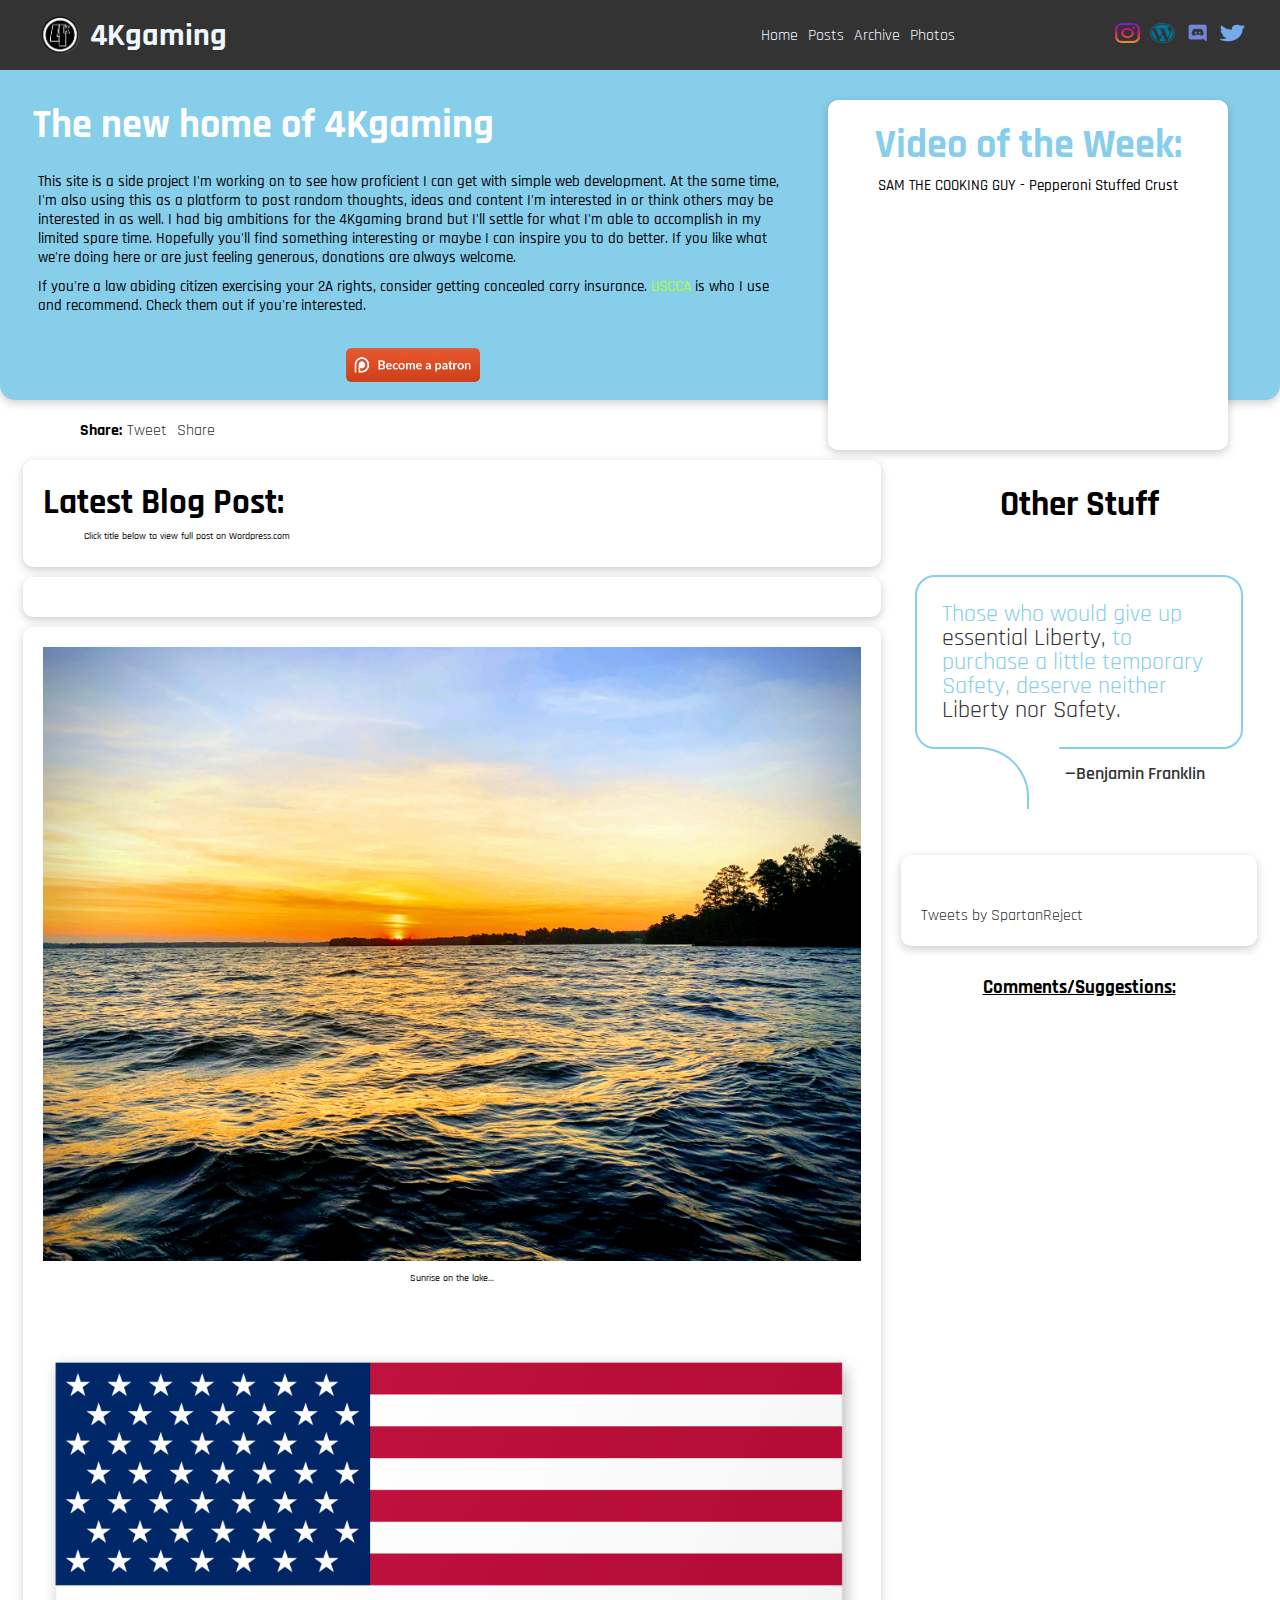
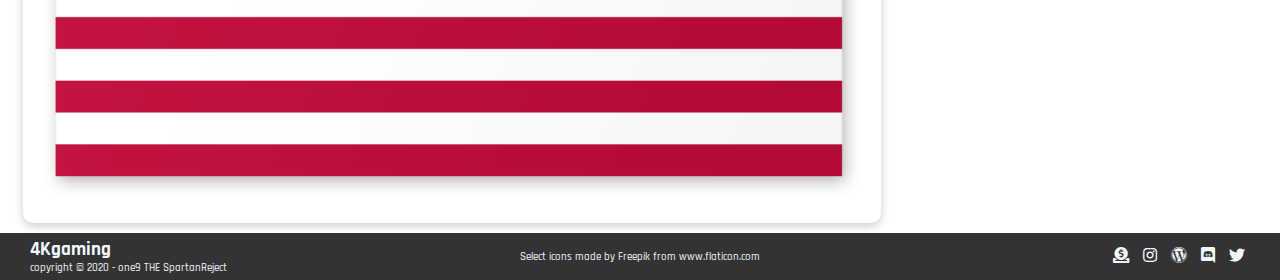
<file: index.html>
<!DOCTYPE html>
<html lang="en">
<head>
    <meta charset="UTF-8">
    <meta name="viewport" content="width=device-width, initial-scale=1.0">
    <link rel="stylesheet" href="css/stylesv2.css">
    <link rel="stylesheet" href="css/all.css">
    <title>4Kgaming</title>
</head>
<body>
    <!-- FB javascript bs-->
    <div id="fb-root"></div>
    <script async defer crossorigin="anonymous" src="https://connect.facebook.net/en_US/sdk.js#xfbml=1&version=v8.0" nonce="cTA5l0Bp"></script>

    <!-- Navbar -->
    <div class="header">
        <div class="container">
            <div class="logo">
                <img src="web_images/4kds-02.png" alt="" class="src">
                <h1>4Kgaming</h1>
            </div>
            <div></div>
            <div class="nav">
                <nav>
                    <ul>
                        <li><a href="index.html">Home</a></li>
                        <li><a href="https://4kgames.game.blog/blog-feed/">Posts</a></li>
                        <li><a href="archive.htm">Archive</a></li>
                        <li><a href="photos.htm">Photos</a></li>
                        <!-- <li></li> -->
                    </ul>
                </nav>
            </div>
            <div class="social">
                <div class="social_icon">
                    <a href="https://instagram.com/SpartanReject" class="href" target="_blank"><img src="web_images/social/png/029-instagram.png" alt="Follow SpartanReject on Instagram" class="src2"></a>
                </div>
                <div class="social_icon">
                    <a href="https://4kgames.game.blog" class="href" target="_blank"><img src="web_images/social/png/003-wordpress.png" alt="Check out the 4Kgaming blog" class="src2"></a>
                </div>
                <div class="social_icon">
                    <a href="https://discord.gg/ujWZprm4" class="href" target="_blank"><img src="web_images/social/png/Discord-Logo-Color.png" alt="" class="src2"></a>
                </div> 
                <div class="social_icon">
                    <a href="https://twitter.com/SpartanReject" class="href" target="_blank"><img src="web_images/social/png/008-twitter.png" alt="" class="src2"></a>
                </div> 
            </div>
        </div>
    </div>


    <!-- Showcase -->
    <section class="showcase">
        <div class="container">
            
            <div class="showcase-text">
                
                <h1>The new home of 4Kgaming</h1>
                <p>This site is a side project I'm working on to see how proficient I can get with simple web development. At the same time, I'm also using this as a platform to post random thoughts, ideas and content I'm interested in or think others may be interested in as well. I had big ambitions for the 4Kgaming brand but I'll settle for what I'm able to accomplish in my limited spare time. Hopefully you'll find something interesting or maybe I can inspire you to do better. If you like what we're doing here or are just feeling generous, donations are always welcome.</p> 
                <p>If you're a law abiding citizen exercising your 2A rights, consider getting concealed carry insurance.<a href="https://www.usconcealedcarry.com/referral?id=MDAxMGEwMDAwMWZZTmpiQUFH&tID=5bf43111b0cd6" target="_blank" style="color:greenyellow"> USCCA</a> is who I use and recommend. Check them out if you're interested.</p>
                    <div class="showcase-footer">
                    	
                    	<div class="social_icon_lg">
	                    	<a href="https://patreon.com/user?u=79173241&utm_medium=clipboard_copy&utm_source=copyLink&utm_campaign=creatorshare_creator" class="href" target="_blank"><img src="web_images/become-a-patron-button.png" alt="Become a Patron"></a>
                            <!-- <a href="https://patreon.com/user?u=79173241&utm_medium=clipboard_copy&utm_source=copyLink&utm_campaign=creatorshare_creator" title="Become a Patron" id="patreon" target="_blank">patreon</a> -->
                        </div>         	
                		
                    </div>
                    
            </div>

            <div class="VOTD card">
                <h1 class="card-text">Video of the Week:</h1>
                <p>SAM THE COOKING GUY - Pepperoni Stuffed Crust</p>
                <iframe src="https://youtube.com/embed/Zf09GBWqMkY" frameborder="0" allow="accelerometer; autoplay; clipboard-write; encrypted-media; gyroscope; picture-in-picture" allowfullscreen></iframe>
            </div>
        </div>
    </section>

    <!-- Social -->

    <section class="social">
        <div class="flex">
            <div>
                <h4 class="sp flex">
                    Share:
                </h4>
            </div>
           
            <div class="social_icon">
                <!-- <a href="https://twitter.com/share?ref_src=twsrc%5Etfw" class="twitter-share-button" data-show-count="false">Tweet</a><script async src="https://platform.twitter.com/widgets.js" charset="utf-8"></script> -->
                <a href="https://twitter.com/share?ref_src=twsrc%5Etfw" class="twitter-share-button" data-text="Support 4Kgaming!" data-url="https://4Kgaming.net" data-related="SpartanReject" data-dnt="true" data-show-count="false">Tweet</a><script async src="https://platform.twitter.com/widgets.js" charset="utf-8"></script>
            </div>
            <div class="social_icon"><h4 class="sp flex">  </h4></div>
            <div class="fb-share-button social_icon" data-href="https://4Kgaming.net" data-layout="button" data-size="small">
                <a target="_blank" href="https://www.facebook.com/sharer/sharer.php?u=https%3A%2F%2F4Kgaming.net%2F&amp;src=sdkpreparse" class="fb-xfbml-parse-ignore">Share</a>
            </div>
            <div class="social_icon"><h4 class="sp flex">  </h4></div>
            <div class="social_icon">
                <script async src="https://telegram.org/js/telegram-widget.js?12" data-telegram-share-url="https://4Kgaming.net" data-comment="Support 4Kgaming!"></script>
            </div>
             
        </div>
    </section>


    <!-- Content -->
    <section class="content">
        <div class="container">
            <div class="recents">
                <div class="card blog">
                    <h2>Latest Blog Post:</h2>
                    <p class="instructions">Click title below to view full post on Wordpress.com</p>
                    <script src="//rss.bloople.net/?url=https%3A%2F%2F4kgames.game.blog%2Ffeed%2F&limit=1&showtitle=false&type=js"></script>
                    <!-- <iframe src="//rss.bloople.net/?url=https%3A%2F%2F4kgames.game.blog%2Ffeed%2F&limit=1&showtitle=false&type=html"></iframe> -->
                </div>
                <div class="card">
                	<script async src="https://telegram.org/js/telegram-widget.js?14" data-telegram-post="gaming4k/7" data-width="100%"></script>
                </div>
                <div class="card">
                    <a href="web_images/sunrise.jpg" target="_blank"><img src="web_images/sunrise.jpg" width="275px" alt=""></a>
                    <p class="caption">Sunrise on the lake...</p>
                <br><br><br>
                    <a href="#"><img src="web_images/american-flag.png"></a>
                </div>
                <!-- <div class="card">
                    <div class="img">
                        <img src="web_images/social/png/notwit.png" alt="" class='src'>
                    </div>
                    <h2>Twitter sucks</h2>
                    <p>Twitter hates free speech and it hates you. Create alternative spaces and share freely.</p>
                </div> -->
            </div>
            <div class="sidebar">
                <h2>Other Stuff</h2>
                
                <div class="blockquote-wrapper">
                    <div class="blockquote">
                      <h1>
                        Those who would give up <span style="color:#333">essential Liberty,</span> to purchase a little temporary Safety, deserve neither <span style="color:#333">Liberty nor Safety.</span>
                       </h1>
                      <h4>&mdash;Benjamin Franklin</h4>
                    </div>
                </div>
                
                <div class="twitter card">
                    
                    <a class="twitter-timeline" data-height="1000" data-theme="dark" href="https://twitter.com/SpartanReject?ref_src=twsrc%5Etfw">Tweets by SpartanReject</a> <script async src="https://platform.twitter.com/widgets.js" charset="utf-8"></script>
                </div>
                <div class="chat">
                	<h3>Comments/Suggestions:</h3>
                	<script async src="https://comments.app/js/widget.js?3" data-comments-app-website="gL0o60BH" data-limit="5"></script>
                </div>
                
            </div>    
        </div>
    </section>



    <!-- Footer -->
    <footer class="footer">
        <div class="container grid-3">
            <div class="cp">
                <h3>
                    4Kgaming
                </h3>
                <p class="copyright">copyright &copy; 2020 - one9 THE SpartanReject</p>
            </div>
            <div>
                <p class="citation">Select icons made by <a href="https://www.flaticon.com/authors/freepik" title="Freepik">Freepik</a> from <a href="https://www.flaticon.com/" title="Flaticon">www.flaticon.com</a></p>
            </div>
            <div class="social flex">
                <a href="https://patreon.com/user?u=79173241&utm_medium=clipboard_copy&utm_source=copyLink&utm_campaign=creatorshare_creator"><i class="fas fa-donate"></i></a>
                <a href="https://instagram.com/SpartanReject"><i class="fab fa-instagram"></i></a>
                <a href="https://4Kgames.game.blog"><i class="fab fa-wordpress"></i></a>
                <a href="https://discord.gg/ujWZprm4"><i class="fab fa-discord"></i></a>
                <a href="https://twitter.com/SpartanReject"><i class="fab fa-twitter"></i></a>   
            </div>
        </div>
    </footer>



    <script async src="https://platform.twitter.com/widgets.js" charset="utf-8"></script>
</body>

</html>
</file>
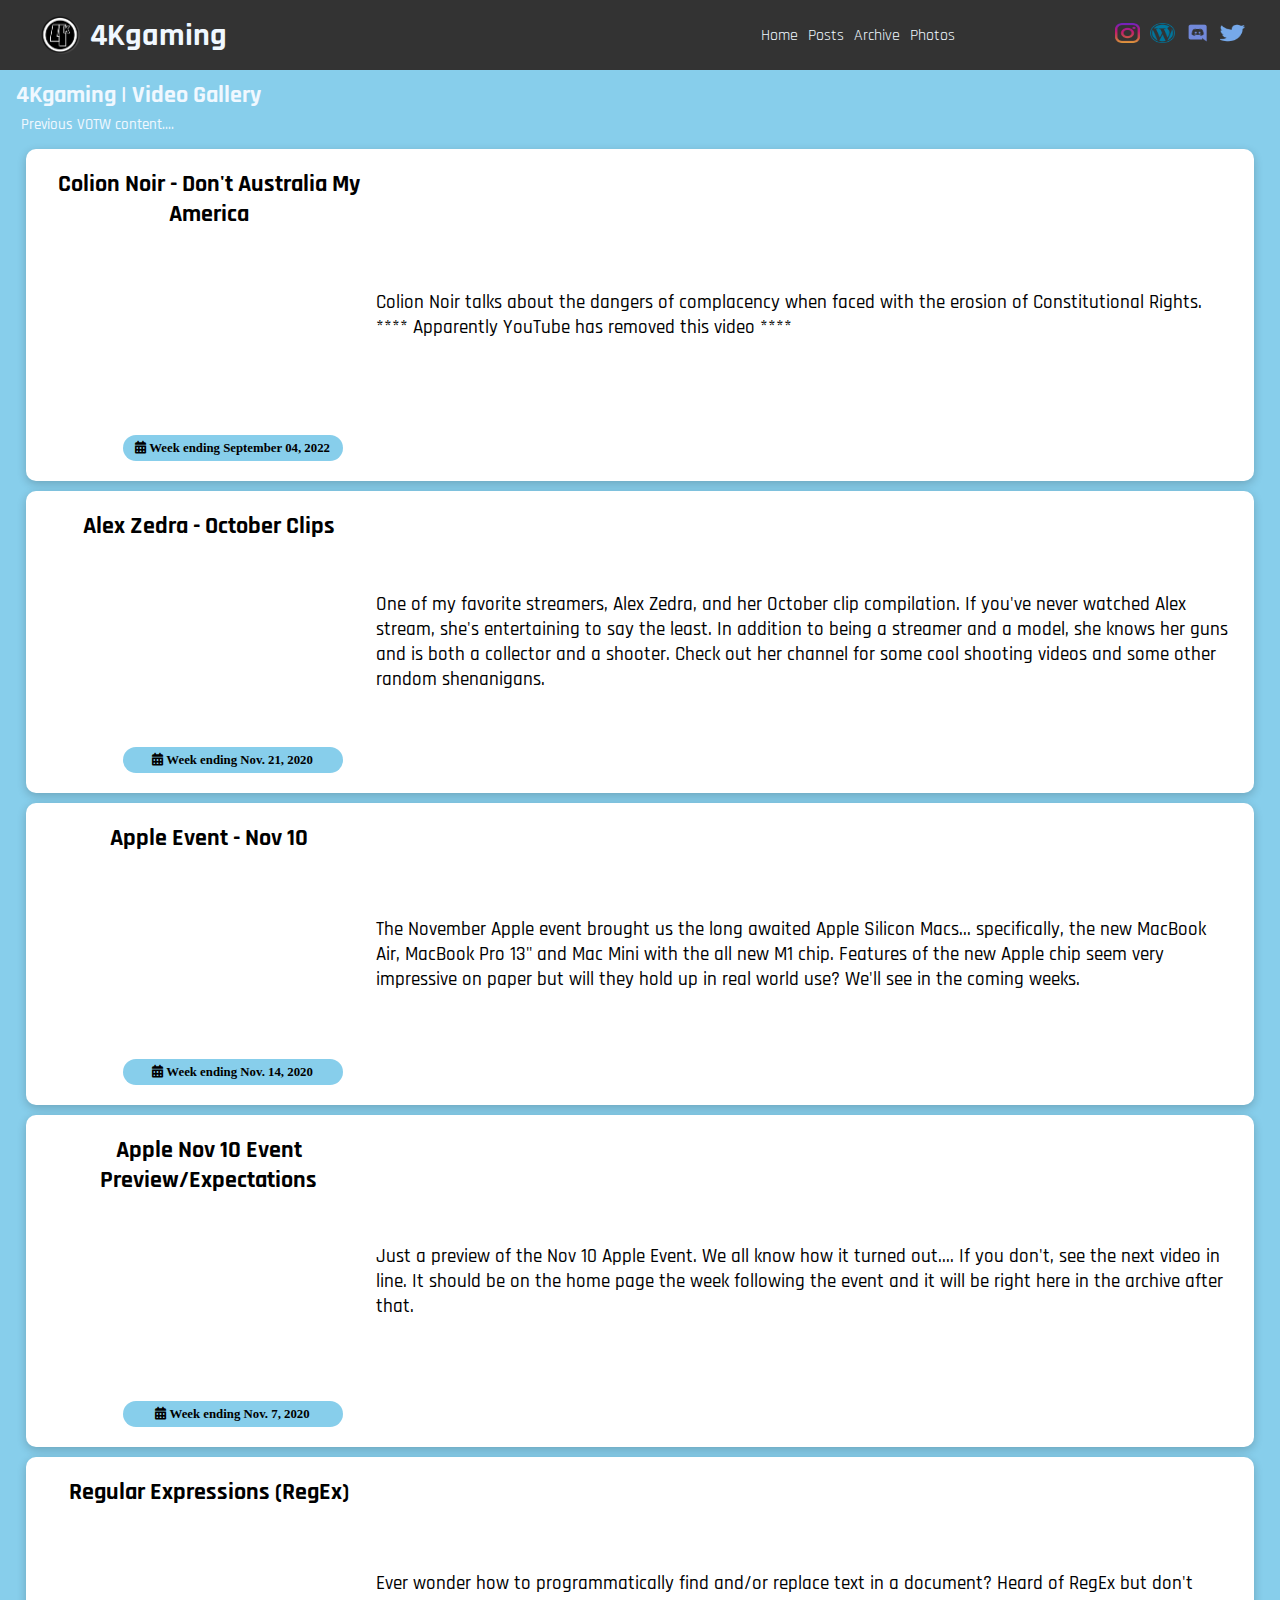
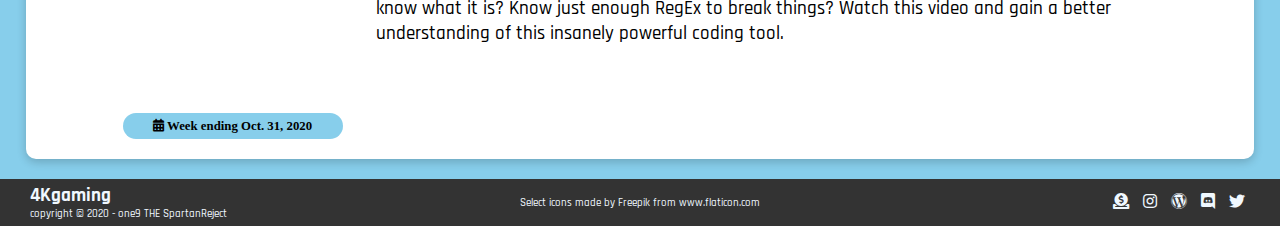
<file: archive.htm>
<!DOCTYPE html>
<html lang="en">
<head>
    <meta charset="UTF-8">
    <meta name="viewport" content="width=device-width, initial-scale=1.0">
    <!-- <link rel="stylesheet" href="css/styles.css"> -->
    <link rel="stylesheet" href="css/stylesv2.css">
    <link rel="stylesheet" href="css/all.css">
    <title>4Kgaming | Video Archive</title>
</head>
<body>
    <!-- FB javascript bs-->
    <div id="fb-root"></div>
    <script async defer crossorigin="anonymous" src="https://connect.facebook.net/en_US/sdk.js#xfbml=1&version=v8.0" nonce="cTA5l0Bp"></script>

    <div class="header">
        <div class="container">
            <div class="logo">
                <img src="web_images/4kds-02.png" alt="" class="src">
                <h1>4Kgaming</h1>
            </div>
            <div></div>
            <div class="nav">
                <nav>
                    <ul>
                        <li><a href="index.html">Home</a></li>
                        <li><a href="https://4kgames.game.blog/blog-feed/">Posts</a></li>
                        <li><a href="archive.htm">Archive</a></li>
                        <li><a href="photos.htm">Photos</a></li>
                        <!-- <li></li> -->
                    </ul>
                </nav>
            </div>
            <div class="social">
                <div class="social_icon">
                    <a href="https://instagram.com/SpartanReject" class="href" target="_blank"><img src="web_images/social/png/029-instagram.png" alt="Follow SpartanReject on Instagram" class="src2"></a>
                </div>
                <div class="social_icon">
                    <a href="https://4kgames.game.blog" class="href" target="_blank"><img src="web_images/social/png/003-wordpress.png" alt="" class="src2"></a>
                </div>
                <div class="social_icon">
                    <a href="https://discord.gg/ujWZprm4" class="href" target="_blank"><img src="web_images/social/png/Discord-Logo-Color.png" alt="" class="src2"></a>
                </div> 
                <div class="social_icon">
                    <a href="https://twitter.com/SpartanReject" class="href" target="_blank"><img src="web_images/social/png/008-twitter.png" alt="" class="src2"></a>
                </div> 
            </div>
        </div>
    </div>




    <!-- VOTD archive -->
    <div class="container archive">
        <div class="heading">
            <h2 class="pagehead">4Kgaming | Video Gallery</h2>
            <p class="pagehead">Previous VOTW content....</p>
        </div>
        <div class="VOTD card">
            <div class="video">
                <h2>Colion Noir - Don't Australia My America</h2>
                <iframe src="https://www.youtube.com/embed/https://www.youtube.com/embed/tdKsgSMT6Rc" frameborder="0" allow="accelerometer; autoplay; clipboard-write; encrypted-media; gyroscope; picture-in-picture"   allowfullscreen></iframe>
                <div class="post_date">
                    <span><i class="fas fa-calendar-alt"> Week ending September 04, 2022</i></span>
                </div>
            </div>
            <div class="description">
                <p class="VOTDinfo">Colion Noir talks about the dangers of complacency when faced with the erosion of Constitutional Rights. **** Apparently YouTube has removed this video ****</p>
            </div>
        </div>
            
        <div class="VOTD card">
            <div class="video">
                <h2>Alex Zedra - October Clips</h2>
                <iframe src="https://www.youtube.com/embed/O5ZQo2AUW7Q" frameborder="0" allow="accelerometer; autoplay; clipboard-write; encrypted-media; gyroscope; picture-in-picture"   allowfullscreen></iframe>
                <div class="post_date">
                    <span><i class="fas fa-calendar-alt"> Week ending Nov. 21, 2020</i></span>
                </div>
            </div>
            <div class="description">
                <p class="VOTDinfo">One of my favorite streamers, Alex Zedra, and her October clip compilation. If you've never watched Alex stream, she's entertaining to say the least. In addition to being a streamer and a model, she knows her guns and is both a collector and a shooter. Check out her channel for some cool shooting videos and some other random shenanigans.</p>
            </div>
        </div>
            
        <div class="VOTD card">
            <div class="video">
                <h2>Apple Event - Nov 10</h2>
                <iframe src="https://www.youtube.com/embed/5AwdkGKmZ0I" frameborder="0" allow="accelerometer; autoplay; clipboard-write; encrypted-media; gyroscope; picture-in-picture"   allowfullscreen></iframe>
                <div class="post_date">
                    <span><i class="fas fa-calendar-alt"> Week ending Nov. 14, 2020</i></span>
                </div>
            </div>
            <div class="description">
                <p class="VOTDinfo">The November Apple event brought us the long awaited Apple Silicon Macs... specifically, the new MacBook Air, MacBook Pro 13" and Mac Mini with the all new M1 chip. Features of the new Apple chip seem very impressive on paper but will they hold up in real world use? We'll see in the coming weeks. </p>
            </div>
        </div>
            
        <div class="VOTD card">
            <div class="video">
                <h2>Apple Nov 10 Event Preview/Expectations</h2>
                <iframe src="https://www.youtube.com/embed/ioIYsQChWO0" frameborder="0" allow="accelerometer; autoplay; clipboard-write; encrypted-media; gyroscope; picture-in-picture"   allowfullscreen></iframe>
                <div class="post_date">
                    <span><i class="fas fa-calendar-alt"> Week ending Nov. 7, 2020</i></span>
                </div>
            </div>

            <div class="description">
                <p class="VOTDinfo">Just a preview of the Nov 10 Apple Event. We all know how it turned out.... If you don't, see the next video in line. It should be on the home page the week following the event and it will be right here in the archive after that. </p>
            </div>    
        </div>
            
        <div class="VOTD card">
            <div class="video">
                <h2>Regular Expressions (RegEx)</h2>
                
                <iframe src="https://www.youtube.com/embed/sa-TUpSx1JA" frameborder="0" allow="accelerometer; autoplay; clipboard-write; encrypted-media; gyroscope; picture-in-picture"   allowfullscreen></iframe>
                <div class="post_date">
                    <span><i class="fas fa-calendar-alt"> Week ending Oct. 31, 2020</i></span> 
                </div>
            </div>
            
            <div class="description">
                <p class="VOTDinfo">Ever wonder how to programmatically find and/or replace text in a document? Heard of RegEx but don't know what it is? Know just enough RegEx to break things? Watch this video and gain a better understanding of this insanely powerful coding tool.</p>
            </div>
            <!-- <div class="post_date">
                <span><i class="fas fa-calendar-alt"> Week ending Oct. 31, 2020</i></span> 
            </div> -->
        </div>
        
    </div>


    <!-- Footer -->
    <footer class="footer">
        <div class="container grid-3">
            <div class="cp">
                <h3>
                    4Kgaming
                </h3>
                <p class="copyright">copyright &copy; 2020 - one9 THE SpartanReject</p>
            </div>
            <div>
                <p class="citation">Select icons made by <a href="https://www.flaticon.com/authors/freepik" title="Freepik">Freepik</a> from <a href="https://www.flaticon.com/" title="Flaticon">www.flaticon.com</a></p>
            </div>
            <div class="social flex">
                <a href="https://patreon.com/user?u=79173241&utm_medium=clipboard_copy&utm_source=copyLink&utm_campaign=creatorshare_creator"><i class="fas fa-donate"></i></a>
                <a href="https://instagram.com/SpartanReject"><i class="fab fa-instagram"></i></a>
                <a href="https://4Kgames.game.blog"><i class="fab fa-wordpress"></i></a>
                <a href="https://discord.gg/ujWZprm4"><i class="fab fa-discord"></i></a>
                <a href="https://twitter.com/SpartanReject"><i class="fab fa-twitter"></i></a>   
            </div>
        </div>
    </footer>

</body>
</html>
</file>
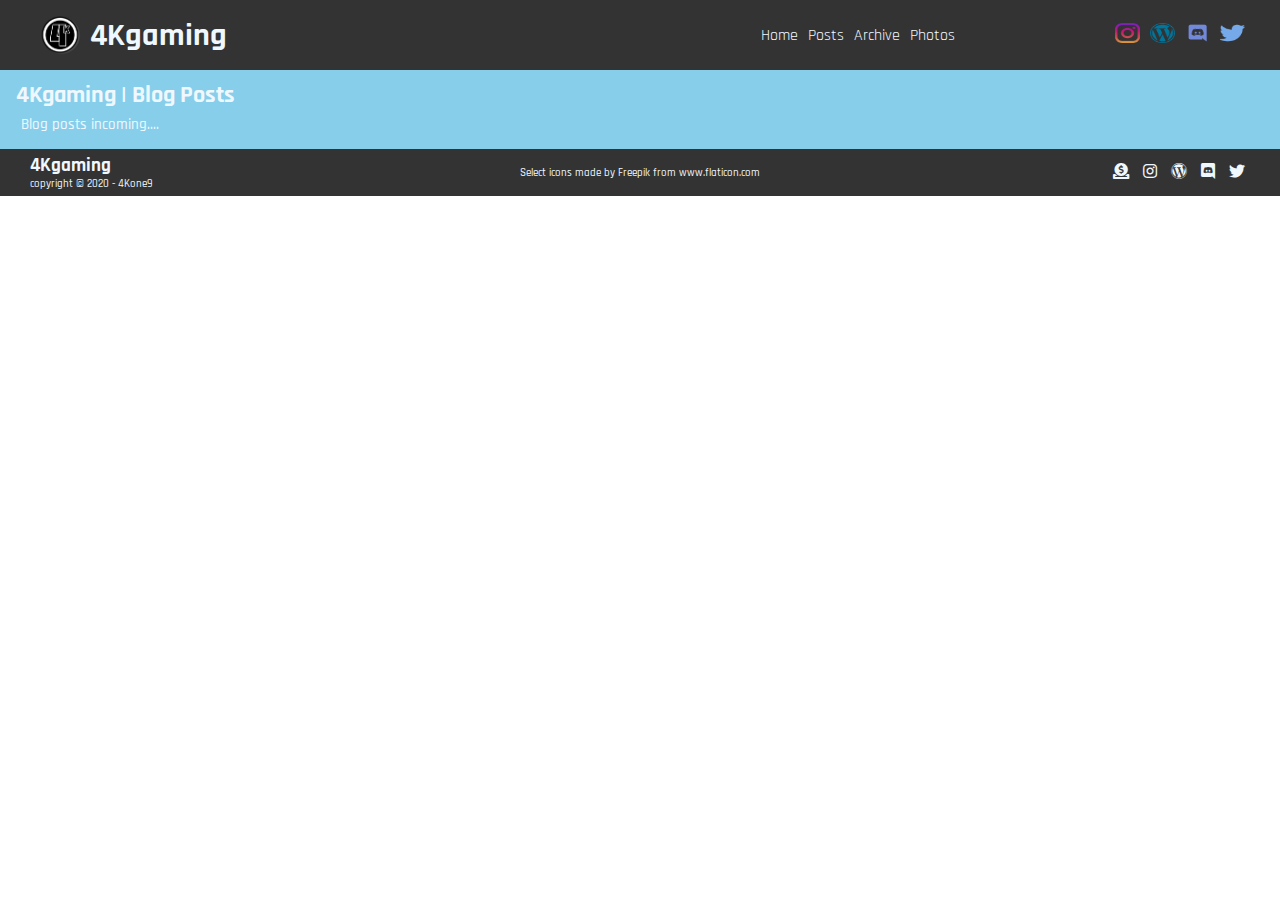
<file: blog.htm>
<!DOCTYPE html>
<html lang="en">
<head>
    <meta charset="UTF-8">
    <meta name="viewport" content="width=device-width, initial-scale=1.0">
    <link rel="stylesheet" href="css/stylesv2.css">
    <link rel="stylesheet" href="css/all.css">
    <title>4Kgaming | Blog Posts</title>
</head>
<body>
    <!-- FB javascript bs-->
    <div id="fb-root"></div>
    <script async defer crossorigin="anonymous" src="https://connect.facebook.net/en_US/sdk.js#xfbml=1&version=v8.0" nonce="cTA5l0Bp"></script>

    <!-- Navbar -->
    <!-- <div class="navbar">
        <div class="container flex">
            
            <h1 class="logo">4Kgaming</h1>
            <img src="web_images/4kds-02.png" alt="" class="src">
            
        
            <nav>
                <ul>
                    <li><a href="index.html">Home</a></li>
                    <li><a href="https://4kgames.game.blog/blog-feed/">Blog Posts</a></li>
                    <li><a href="photos.htm">Photos</a></li>
                    <li></li>
                </ul>
            </nav>
        </div>

    </div> -->
     <!-- Navbar -->
     <div class="header">
        <div class="container">
            <div class="logo">
                <img src="web_images/4kds-02.png" alt="" class="src">
                <h1>4Kgaming</h1>
            </div>
            <div></div>
            <div class="nav">
                <nav>
                    <ul>
                        <li><a href="index.html">Home</a></li>
                        <li><a href="https://4kgames.game.blog/blog-feed/">Posts</a></li>
                        <li><a href="archive.htm">Archive</a></li>
                        <li><a href="photos.htm">Photos</a></li>
                        <!-- <li></li> -->
                    </ul>
                </nav>
            </div>
            <div class="social">
                <div class="social_icon">
                    <a href="https://instagram.com/SpartanReject" class="href" target="_blank"><img src="web_images/social/png/029-instagram.png" alt="Follow SpartanReject on Instagram" class="src2"></a>
                </div>
                <div class="social_icon">
                    <a href="https://4kgames.game.blog" class="href" target="_blank"><img src="web_images/social/png/003-wordpress.png" alt="" class="src2"></a>
                </div>
                <div class="social_icon">
                    <a href="https://discord.gg/ujWZprm4" class="href" target="_blank"><img src="web_images/social/png/Discord-Logo-Color.png" alt="" class="src2"></a>
                </div> 
                <div class="social_icon">
                    <a href="https://twitter.com/SpartanReject" class="href" target="_blank"><img src="web_images/social/png/008-twitter.png" alt="" class="src2"></a>
                </div> 
            </div>
        </div>
    </div>

    <div class="container blog_page">
        <div class="heading">
            <h2 class="pagehead">4Kgaming | Blog Posts</h1>
            <p class="pagehead">Blog posts incoming....</p>
        </div>
    </div>


    <!-- Footer -->
    <footer class="footer">
        <div class="container grid-3">
            <div class="cp">
                <h3>
                    4Kgaming
                </h3>
                <p class="copyright">copyright &copy; 2020 - 4Kone9</p>
            </div>
            <div>
                <p class="citation">Select icons made by <a href="https://www.flaticon.com/authors/freepik" title="Freepik">Freepik</a> from <a href="https://www.flaticon.com/" title="Flaticon">www.flaticon.com</a></p>
            </div>
            <div class="social flex">
                <a href="https://patreon.com/user?u=79173241&utm_medium=clipboard_copy&utm_source=copyLink&utm_campaign=creatorshare_creator"><i class="fas fa-donate"></i></a>
                <a href="https://instagram.com/SpartanReject"><i class="fab fa-instagram"></i></a>
                <a href="https://4Kgames.game.blog"><i class="fab fa-wordpress"></i></a>
                <a href="https://discord.gg/ujWZprm4"><i class="fab fa-discord"></i></a>
                <a href="https://twitter.com/SpartanReject"><i class="fab fa-twitter"></i></a>   
            </div>
        </div>
    </footer>



</body>
</html>
</file>
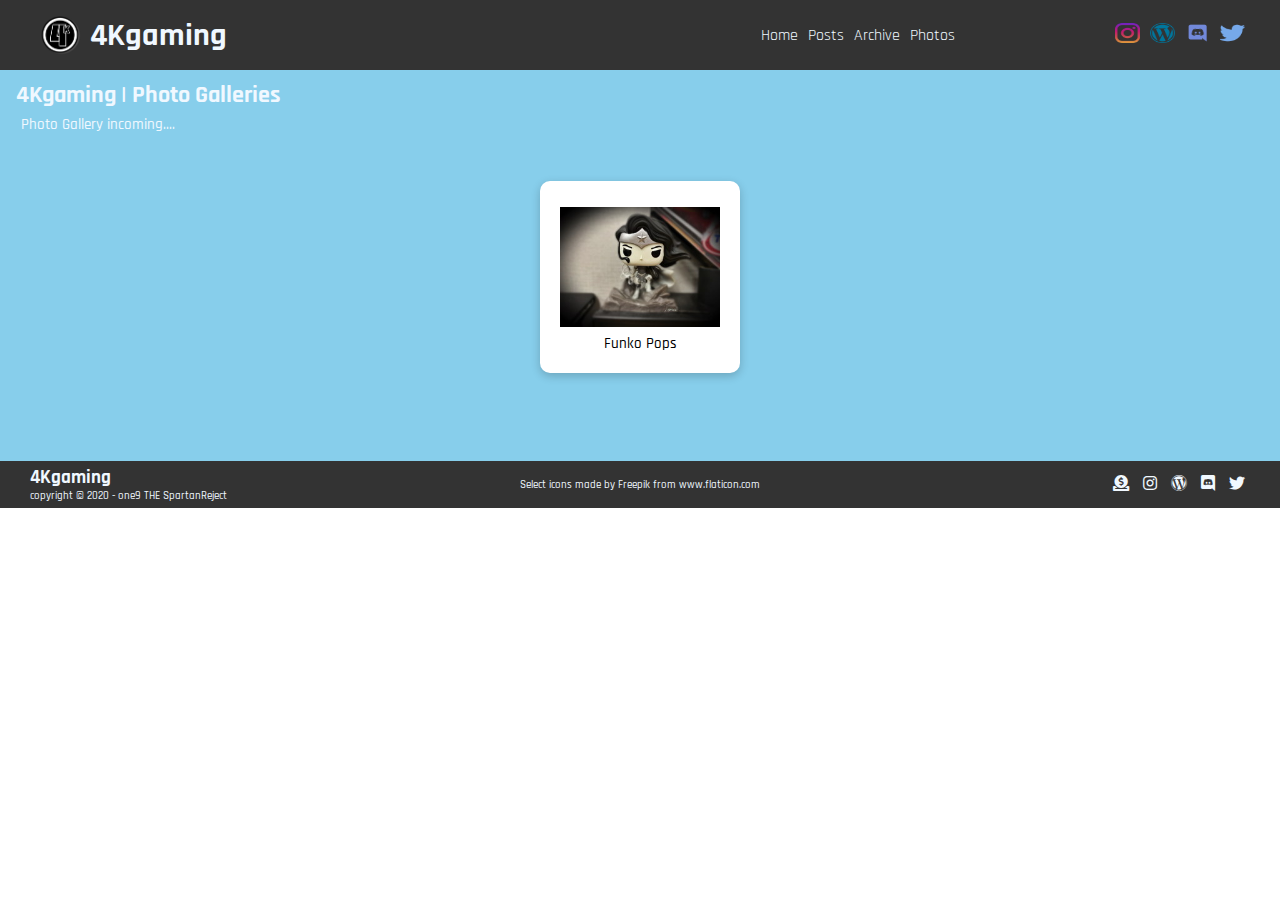
<file: photos.htm>
<!DOCTYPE html>
<html lang="en">
<head>
    <meta charset="UTF-8">
    <meta name="viewport" content="width=device-width, initial-scale=1.0">
    <!-- <link rel="stylesheet" href="css/styles.css"> -->
    <link rel="stylesheet" href="css/stylesv2.css">
    <link rel="stylesheet" href="css/all.css">
    <title>4Kgaming | Photo Gallery</title>
</head>
<body>
    <!-- FB javascript bs-->
    <div id="fb-root"></div>
    <script async defer crossorigin="anonymous" src="https://connect.facebook.net/en_US/sdk.js#xfbml=1&version=v8.0" nonce="cTA5l0Bp"></script>

    <!-- Navbar
    <div class="navbar">
        <div class="container flex">
            
            <h1 class="logo">4Kgaming</h1>
            <img src="web_images/4kds-02.png" alt="" class="src">
            
        
            <nav>
                <ul>
                    <li><a href="index.html">Home</a></li>
                    <li><a href="https://4kgames.game.blog/blog-feed/">Blog Posts</a></li>
                    <li><a href="#">Photos</a></li>
                    <li></li>
                </ul>
            </nav>
        </div>

    </div> -->

    <div class="header">
        <div class="container">
            <div class="logo">
                <img src="web_images/4kds-02.png" alt="" class="src">
                <h1>4Kgaming</h1>
            </div>
            <div></div>
            <div class="nav">
                <nav>
                    <ul>
                        <li><a href="index.html">Home</a></li>
                        <li><a href="https://4kgames.game.blog/blog-feed/">Posts</a></li>
                        <li><a href="archive.htm">Archive</a></li>
                        <li><a href="photos.htm">Photos</a></li>
                        <!-- <li></li> -->
                    </ul>
                </nav>
            </div>
            <div class="social">
                <div class="social_icon">
                    <a href="https://instagram.com/SpartanReject" class="href" target="_blank"><img src="web_images/social/png/029-instagram.png" alt="Follow SpartanReject on Instagram" class="src2"></a>
                </div>
                <div class="social_icon">
                    <a href="https://4kgames.game.blog" class="href" target="_blank"><img src="web_images/social/png/003-wordpress.png" alt="" class="src2"></a>
                </div>
                <div class="social_icon">
                    <a href="https://discord.gg/Akj6Bqy26K" class="href" target="_blank"><img src="web_images/social/png/Discord-Logo-Color.png" alt="" class="src2"></a>
                </div> 
                <div class="social_icon">
                    <a href="https://twitter.com/SpartanReject" class="href" target="_blank"><img src="web_images/social/png/008-twitter.png" alt="" class="src2"></a>
                </div> 
            </div>
        </div>
    </div>




    <!-- Galleries -->
    <!-- <div class="container photos">
        <div class="heading">
            <h2 class="pagehead">4Kgaming | Photo Gallery</h2>
            <p class="pagehead">Photo Gallery incoming....</p>
        </div>
        <div class="gallery placeholder flex">
            <i class="fab fa-snapchat-ghost fa-7x"></i>
        </div>
        
    </div> -->

    <!-- Galleries -->
    <section class="gallery">
        <div class="heading">
            <h2 class="pagehead">4Kgaming | Photo Galleries</h2>
            <p class="pagehead">Photo Gallery incoming....</p>
        </div>
        <div class="container flex">
            <div class="photos card">
                <a href="galleries/funko_pop_gallery.htm" target="_blank"><img src="web_images/thumbnails/Funko_POP/img_20200131_153016_1.jpg" title="View the Funko POP gallery" /></a>
                <p class="caption">Funko Pops</p>
            </div>
        </div>
    </section>


    <!-- Footer -->
    <footer class="footer">
        <div class="container grid-3">
            <div class="cp">
                <h3>
                    4Kgaming
                </h3>
                <p class="copyright">copyright &copy; 2020 - one9 THE SpartanReject</p>
            </div>
            <div>
                <p class="citation">Select icons made by <a href="https://www.flaticon.com/authors/freepik" title="Freepik">Freepik</a> from <a href="https://www.flaticon.com/" title="Flaticon">www.flaticon.com</a></p>
            </div>
            <div class="social flex">
                <a href="https://patreon.com/user?u=79173241&utm_medium=clipboard_copy&utm_source=copyLink&utm_campaign=creatorshare_creator"><i class="fas fa-donate"></i></a>
                <a href="https://instagram.com/SpartanReject"><i class="fab fa-instagram"></i></a>
                <a href="https://4Kgames.game.blog"><i class="fab fa-wordpress"></i></a>
                <a href="https://discord.gg/ujWZprm4"><i class="fab fa-discord"></i></a>
                <a href="https://twitter.com/SpartanReject"><i class="fab fa-twitter"></i></a>   
            </div>
        </div>
    </footer>

</body>
</html>
</file>
<file: css/stylesv2.css>
@import url('https://fonts.googleapis.com/css2?family=Rajdhani:wght@400;700&display=swap');


:root {
    --sky_blue: #87ceeb;
    --light_text: aliceblue;
    --dark_text: #333;

}

* {
    box-sizing: border-box;
    padding: 0;
    margin: 0;
}


body {
    font-family: 'Rajdhani', sans-serif;
}

img {
    height: auto;
    width: 100%;
}

iframe {
    width: 100%;
    height: 70%;
}

script {
    width: fit-content;
}


.card-text {
    color: var(--sky_blue);
    text-align: center;
}

.src {
    height: 40px;
    width: 60px;
    margin-left: 30px;
}

.src2 {
    height: 20px;
    width: 25px;
}

ul {
    list-style-type: none;
}

a {
    text-decoration: none;
    color: #333;

}

.card {
    background-color: #fff;
    border-radius: 10px;
    box-shadow: 0 3px 10px rgba(0, 0, 0, 0.2);
    padding: 20px;
    margin: 10px;
}


.grid-3 {
    display: grid;
    grid-template-columns: repeat(3, 1fr);
    justify-content: center;
    align-items: center;
    height: 100%;
}

p {
    padding: 5px;
    font-size: 15px;
    font-weight: 500;
}

.pagehead {
    color: var(--light_text);
}

/* iframe {
    height: 400px;
} */



/* -------------------------------------- Header ------------------------------------- */

.header .container {
    grid-template-columns: repeat(4, 1fr);
    display: grid;
    height: 70px;
    background-color: var(--dark_text);
    position: fixed;
    top: 0;
    width: 100%;
    z-index: 150;
}
.header .container .logo {
    display: flex;
    width: 60px;
    align-self: center;
    /* margin-right: auto; */
    /* float: left; */
}


.header .container h1 {
    color: var(--light_text);
}

.header .container .nav {
    align-self: center;
    margin-left: auto;
}
.header .container .nav ul {
    display: flex;
}
.header .container .nav li {
    padding: 0 5px
}


.header .container .nav a {
    color: var(--light_text);
}

.header .container .nav a:hover {
    border-bottom: 0.5px var(--light_text) solid;
}

.header .container .social {
    display: flex;
    margin-left: auto;
    padding-right: 30px;
    padding-top: 5px;
}

.header .container .social .social_icon {
    align-self: center;
    padding: 0 5px;
    
    transition: 0.2s ease-in;

}

/* ----------------x---------------- Header ---------------x------------------------ */

/* --------------------------------- Showcase -------------------------------------- */

.showcase {
    height: 400px;
    width: 100%;
    padding-top: 100px;
    background-color: var(--sky_blue);
    padding-bottom: -50px;
    overflow: auto;
    overflow: visible;
    border-bottom-left-radius: 15px;
    border-bottom-right-radius: 15px;
    box-shadow: 0 3px 10px rgba(0, 0, 0, 0.2);
}

.showcase .container {
    display: grid;
    grid-template-columns: 65% 35%;
    max-width: 98%;
    gap: 30px;
    padding-left: 20px;
    padding-right: 5%;
    padding-bottom: 20px;
    overflow: auto;
    overflow: visible;
    margin: 0 auto;
    /* white-space: nowrap; */
}

.showcase .container h1 {
    font-size: 40px;
}




.showcase .container .showcase-text h1 {
    color: white;
    padding-bottom: 1rem;

}

.showcase .card {
    /* width: 90%; */
    margin: 0 auto;
    transition: 0.2s ease-in;
}

.showcase .card:hover {
    transform: translateY(-5px);
}

.showcase .container .showcase-text .showcase-footer {

    width: 150px;
    position: relative;
    margin: 0 auto;
    padding-top: 20px;
    transition: 0.2s ease-in;
    /* bottom: 0; */
}


.showcase .container .showcase-text .showcase-footer:hover {
    transform: translateY(-5px)
}

.showcase .showcase-text .showcase-footer form {
    width: 150px;
    bottom: 0;
    

}



.showcase .VOTD {
    /* height: 100%;
    width: 100%; */
    /* min-width: 400px; */
    height: 350px;
    width: 400px;
    z-index: 5;
    margin: 0 auto;
    position: relative;
}

.showcase .VOTD p {
    text-align: center;
}

/* --------------x--------- Showcase --------------x--------------- */
/* ------------------------ Social ------------------------------- */


section.social {
    padding-top: 20px;
    height: 50px;
    width: 300px;
    z-index: 0;
    }

.social .flex {
    display: flex;
    padding: 0 5px;
    justify-content: center;
    align-content: center;
}

.social .flex .social_icon .social_icon_lg{
    padding: 0 3px;
    justify-self: center;
    align-content: center;
    transition: 0.2s ease-in;
}

.social_icon {
    height: 30px;
}

.social_icon_lg {
	height: 150px;
}

.social_icon:hover .social_icon_lg:hover{
    transform: translateY(-5px);
}

/* -----------x--------------- Social ---------------x---------------- */
/* --------------------------- Content ----------------------------- */

.content h2 {
    font-size: 35px;
    font-weight: 800;
}

.content p {
    text-overflow: ellipsis;
}

.content p a {
    font-size: 13px;
    padding-left: 10px;
    font-weight: 800;
}
.content .container {
    grid-template-columns: 70% 30%;
    display: grid;
    max-width: 98%;
    overflow: visible;
    margin: 0 auto;

}

.content .container .card {
    z-index: 100;
}

.content .container p.instructions {
    /* text-align: center; */
    padding-left: 5%;
    font-size: 10px;

}
.content .container p.caption {
    text-align: center;
    font-size: 10px;

}
.content .container .recents .blog {
    transition: 0.2s ease-in;
}

.content .container .recents .blog:hover {
    transform: translateY(-5px);
}

.content .container .recents .card h4 {
    font-size: 25px;
}

.content .container .recents .card .img {
    text-align: center;
}
.content .container .recents .card .img .src {
    margin: unset;
}

/* -------------x-------- Content --------------x------------- */
/* ---------------------- Sidebar ---------------------------- */

.content .container .sidebar {
    padding-top: 2rem;
}


.content .container .sidebar h2 {
    text-align: center;
}

.blockquote-wrapper {
    /* display: flex; */
    height: 30vh;
    /* height: auto; */
    padding: 0 1.5rem;
 }
 
 /* Blockquote main style */
 .blockquote {
     position: relative;
     /* font-family: 'Barlow Condensed', sans-serif; */
     max-width: 620px;
     /* margin: 10px auto; */
     margin-top: 3rem;
     align-self: center;
 }
 
 /* Blockquote header */
 .blockquote h1 {
     /* font-family: 'Abril Fatface', cursive; */
     position: relative; /* for pseudos */
     color: var(--sky_blue);
     font-size: 1.5rem;
     font-weight: normal;
     line-height: 1;
     margin: 0;
     border: 2px solid white;
     border: solid 2px;
     border-radius:20px;
     padding: 25px;
 }
 
 /* Blockquote right double quotes */
 .blockquote h1:after {
     content:"";
     position: absolute;
     border: 2px solid var(--sky_blue);
     border-radius: 0 50px 0 0;
     width: 60px;
     height: 60px;
     bottom: -62px;
     left: 50px;
     border-bottom: none;
     border-left: none;
     z-index: 3; 
 }
 
 .blockquote h1:before {
     content:"";
     position: absolute;
     width: 80px;
     border: 6px solid white;
     bottom: -3px;
     left: 50px;
     z-index: 2;
 }

 /* Blockquote subheader */
 .blockquote h4 {
    position: relative;
    color: var(--dark_text);
    font-size: 1.1rem;
    font-weight: 600;
    line-height: 1.2;
    margin: 0;
    padding-top: 15px;
    z-index: 1;
    margin-left:150px;
    padding-left:12px;
}


.blockquote h4:first-letter {
    margin-left:-12px;
}
 
 /* blockquote section adapted from https://codepen.io/jupago/pen/GPxqLX */

.sidebar .chat h3 {
	padding: unset;
	margin: unset;
	text-align: center;
    text-decoration: underline;
    margin-bottom: auto;
}	

.sidebar .twitter.card {
    /* margin-bottom: auto;
    float: inline-start; */
    padding-top: 50px;
    margin-bottom: 30px;
    -webkit-overflow-scrolling:touch;
    overflow: auto;
}

/* -----------x--------- Sidebar --------------x------------ */
/*--------------------- Gallery ----------------------------*/

/* div.container.photos */
.gallery {
    padding-top: 80px;
    padding-left: 1rem;
    padding-right: 1rem;
    padding-bottom: 3rem;
    background-color: var(--sky_blue);
    height: 100%;
}

.gallery .container {
    justify-content: center;
    padding-bottom: 30px;
}

.gallery .card  {
    max-width: 200px;
    transition: 0.25s ease-in;
}

.gallery .card:hover {
    transform: translateY(-5px);
}

.gallery img {
    
    transform: translate(0, 5%);

}


.gallery .caption {
    padding: unset;
    text-align: center;
    padding-top: 7px;
}

.gallery .flex {
    /* justify-content: unset;
    padding: 0;
    align-items: unset; */
    display: flex;
    flex-wrap: wrap;
    padding-top: 2rem;
   
}

.photos.card img {
    position: relative;
    margin: 0 auto;
}

/* Placeholder */
.placeholder {
    width: 100%;

}


.placeholder i {
    /* padding: 20% 44%; */
    display: flex;
    justify-content: center;
    align-content: center;
    height: 100%;
    padding-top: 20%;
    padding-bottom: 50%;
}


.modal {
    background: rgba(0, 0, 0, 0.8);
    position: fixed;
    top: 0;
    left: 0;
    width: 100%;
    height: 100%;
    opacity: 0;
    pointer-events: none;
    transition: 0.25s ease-out;
}

.modal.open {
    opacity: 1;
    pointer-events: all;
}

.full-img {
    position: absolute;
    height: auto;
    max-height: 80%;
    width: 55%;
    top: 50%;
    left: 50%;
    transform: translate(-50%, -50%) scale(0.5);
    transition: all 0.25s ease-out;

}

.full-img.open {
    transform: translate(-50%, -50%) scale(1);
}

.modal p {
    color: aliceblue;
    font-size: 2rem;
    text-align: center;
    position: absolute;
    bottom: 3%;
    left: 50%;
    transform: translate(-50%, -5%);
}

.gallery .chat.card {
    margin-top: 15vh;
    max-width: unset;
    width: 400px;
    

}
.gallery .chat.card:hover {
    max-width: unset;
    width: 400px;
    transform: translate(-50%, -5%);

}

.gallery .chat {
    display: flex;
    width: 40%;
    margin-left: 50%;
    transform: translate(-50%, -5%);
    z-index: 0;

}

/*------------x--------- Gallery ---------------x-------------*/
/*---------------------- Archive -----------------------------*/


.archive,
.blog_page {
    padding-top: 80px;
    padding-left: 1rem;
    padding-right: 1rem;
    padding-bottom: 10px;
    background-color: var(--sky_blue);

}

.archive .VOTD h2 {
    text-align: center;

}

/* .archive .VOTD {
    display: flex;
} */
.archive .card {
    display: grid;
    grid-template-columns: 325px 1fr;
}

.archive .VOTD .video {
    float: left;
    width: 100%;
    justify-content: center;
    overflow: visible;
    position: relative;
}

.archive .video .post_date {
    padding: 5px;
    margin-left: 3rem;
    position: relative;
}

.archive .video > iframe {
    position: relative;
    max-width: 320px;
    height: 200px;
    /* width: 100%; */
}

.archive .video > iframe .post_date{
    position: absolute;
    bottom: 0%;
}


.archive .VOTD .description {
    align-self: center;
    float: right;
}

p.VOTDinfo{
    font-size: 1.2rem;
}

.archive .post_date {
    text-align: center;
    font-size: 0.8rem;
    padding: 2px;
    background-color: var(--sky_blue);
    border-radius: 3rem;
    width: 220px;
    justify-self: center;

}


/*------------x--------- Archive ---------------x-------------*/
/* --------------------- Footer ---------------------------- */

.footer {
    background-color: var(--dark_text);
}

.footer p {
    font-size: 11px;
    padding: unset;
}

.footer .cp {
    /* padding-left: 30px; */
    padding: 5px 30px;
}

.footer h3,
.footer p,
.footer a {
    color: var(--light_text);

}

.footer p.citation {
    text-align: center;

}

.footer .social {
    margin-left: auto;
    padding-right: 30px;
}

.footer .social a {
    padding: 0 5px;
}



/* ----------------x--------------- Footer -------------------x---------------- */



/* -------------------------------- Tablets -------------------------------- */
@media (max-width: 1200px) {
    .showcase {
        height: auto;
        width: 100%;
    }

    .showcase .container {
        width: 100%;
        padding-right: 20%;
        overflow: visible;
    }
    .showcase h1 {
        text-align: center;
    }

    .showcase-text {
        width: 100%;
    }

    .showcase .VOTD {
        min-width: 300px;
        margin-right: auto;
    }
    .showcase .VOTD .card {
        justify-self: center;
        margin-right: 0 auto;
        min-width: 300px;
    }

    .showcase .VOTD iframe {
        /* height: 300px; */
        /* max-height: 300px; */
        /* min-width: 370px; */
        /* max-width: 1000px; */
        position: relative;

    }

    .sidebar .twitter.card {
        /* margin-bottom: auto;
        float: inline-start; */
        margin-top: 3rem;
        margin-bottom: 30px;
        -webkit-overflow-scrolling:touch;
        overflow: auto;
    }

    .full-img {
        height: auto;
        width: 70%;
    }


    .social_icon:hover,
    .showcase .card:hover,
    .gallery .card:hover,
    .showcase .container .showcase-text .showcase-footer:hover,
    .content .container .recents .blog:hover {
        transform: unset;
    }
}

/* -------------------------------- Tablets(portrait) -------------------------------- */
@media (max-width: 900px) {
    .sidebar .twitter.card {
        /* margin-bottom: auto;
        float: inline-start; */
        margin-top: 18rem;
        margin-bottom: 30px;
        -webkit-overflow-scrolling:touch;
        overflow: auto;
    }
    
    .full-img {
        height: auto;

        width: 60%;
    }

    .modal p {
        bottom: 5%;
        
    }

}

/* -------------------------------------- Mobile --------------------------------------- */
@media only screen and (max-width: 650px) {
    .header .container {
        height: 170px;
        grid-template-columns: 1fr;
    }
    .src {
        margin: unset;
    }
    .header .container .logo {
        margin: 0 auto;
        display: grid;
        grid-template-columns: 1fr;
        float: none;
        align-content: center;
        justify-content: center;
    }

    .header .container .logo .src {
        margin: 0 auto;
    }

    .header .container .nav {
        margin: 0 auto;
        padding: unset;
        
    }

    .header .container .social {
        margin: 0 auto;
        padding: unset;
    }

    .nav ul {
        padding: 10px;
        background-color: rgba(0, 0, 0, 0.1);
    }

    .showcase {
        padding-top: 200px;
    }
    .showcase img {
        /* height: 5px; */
    }
    .showcase .container {
        grid-template-columns: 1fr;
        padding-bottom: 10px;
        padding-right: 5px;
        padding-left: 0;
        margin: 0 auto;
        /* padding-right: 10px; */
    }

    .showcase .showcase-footer {
        display: flex;
        justify-content: center;
        align-items: center;
        overflow: hidden
    }

    #patreon { 
        width: 125px; 
        height: 40px; 
        display: block; 
        background: url('../web_images/become-a-patron-button.png'); 
        background-position: 0 0; 
        background-repeat: no-repeat; 
        text-indent: -9999px; /* To not show the text-link */ 
       } 

    .showcase .VOTD {
        height: 320px;
        width: 350px;
        position: relative;
        margin: 0 auto;
    }


    .showcase .VOTD iframe {
        height: 200px;
        /* max-height: 300px; */
        min-width: 300px;
        max-width: 600px;
        position: relative;
        /* padding-bottom: 10px; */
    }
    

    .content .container {
        grid-template-columns: 1fr;
        margin: 0 auto;
        /* padding-right: 5px; */
    }

    .blockquote h1 {
        font-size: 2rem;
        line-height: 1.2;
   }

   .sidebar .twitter.card {
    /* margin-bottom: auto;
    float: inline-start; */
    margin-top: 15rem;
    margin-bottom: 30px;
    -webkit-overflow-scrolling:touch;
    overflow: auto;
}


   .archive {
        padding-top: 180px;
        padding-left: unset;
        padding-right: unset;
    }

    .archive .heading {
        padding-left: 1rem;
    }

    .archive .video,
    .archive iframe {
        width: 100%;
    }

   .archive .card {
        grid-template-columns: 1fr;
        align-content: center;
    }


    .archive .VOTD.card {
        align-self: center;
    }

    .archive .VOTD.card .video iframe {
        /* margin-left: 10vw; */
        /* width: 300px;
        height: 200px; */
        margin-left: 50%;
        transform: translate(-50%,5%);
        position: relative;
        align-content: center;
    }

    .archive .video .post_date {
        margin-left: 50%;
        transform: translate(-50%,5%);
        align-content: center;
        position: relative;
    }

    p.VOTDinfo{
        font-size: 1rem;
        padding-top: 1rem;
    }


    .gallery {
        padding-top: 180px;
        padding-left: unset;
        padding-right: unset;
    }

    .gallery .heading {
        padding-left: 1rem;
    }

    .full-img {
        height: auto;

        width: 90%;
    }

    .modal p {
        font-size: 1.2rem;
        bottom: 20%;
    }

    .footer {
        padding: 5px 0;
    }


    .footer .grid-3 {
        grid-template-columns: 1fr;
    }


    .footer .cp,
    .footer .social {
        margin: 0 auto;
        padding: unset;
        text-align: center;
    }
}
</file>
<file: css/styles.css>
@import url('https://fonts.googleapis.com/css2?family=Rajdhani:wght@400;700&display=swap');

:root {
    --sky_blue: #87ceeb;

}

* {
    box-sizing: border-box;
    padding: 0;
    margin: 0;
}

body {
    color: #333;
    font-family: 'Rajdhani', sans-serif;

}

ul {
    list-style-type: none;
}

a {
    text-decoration: none;
    color: #333;

}

h1,h2 {
    margin: 10px 0;
    color: #fff;
}


p {
    margin: 10px 0;
    text-align: left;
}

img {
    width: 100%;
}

iframe {
    width: 100%;
    height: 70%;
}

script {
    width: fit-content;
}


.card-text {
    color: var(--sky_blue);
    text-align: center;
}

.sp {
    text-align: right;
    padding-right: 5px;
}
.src {
    height: 40px;
    width: 60px;
    margin-left: 30px;
}

.src2 {
    height: 20px;
    width: 25px;
}


/* Navbar */
.navbar {
    background-color: #333;
    text: #fff;
    height: 70px;
    font-family: 'Rajdhani', sans-serif;
    position: fixed;
    top: 0;
    width: 100%;
    z-index: 150;

}

.navbar ul {
    display: flex;
}

.navbar a {
    color: #fff;
    padding: 5px;
    margin: 0 5px;
}

.navbar a:hover {
    border-bottom: 0.5px #fff solid;
}

.navbar .flex {
    justify-content: space-between;
}


/* Showcase */
.showcase {
    height: 400px;
    background-color: var(--sky_blue);
    border-bottom-left-radius: 15px;
    border-bottom-right-radius: 15px;
    box-shadow: 0 3px 10px rgba(0, 0, 0, 0.2);
}

.showcase h1 {
    font-size: 40px;

}

.showcase p {
    margin: 5px 10px;
    
}

.showcase .grid {
    grid-template-columns: 55% 45%;
    gap: 30px;
    overflow: visible;
}

.showcase-text {
    white-space: normal;
}

.showcase-text h1 {
    padding-top: 75px;

}

.showcase-form {
    position: relative;
    top: 60px;
    height: 350px;
    width: 400px;
    padding: 40px;
    z-index: 100;
}

.showcase-form p {
    text-align: center;
}

.showcase-footer {
    position: relative;
    padding-top: 20px;
    bottom: 0;
    /* top: 120px; */
    align-content: center;
    width: 75%;
    transition: 0.2s ease-in;
}

.showcase-footer:hover {
    transform: translateY(-5px);
}

.showcase-footer p {
    top: 90px;
    position: relative;
    width: 100%;
}

/* Social */
.social {
    padding: 10px 10px;
    height: 50px;

}

/* .social .container {
    margin: unset;
    white-space: unset;
    padding: unset;

} */

.social .sp {
    padding-left: 15px;
}


.social .flex {
    justify-content: unset;
    padding: 0;
    align-items: unset;
    max-width: 450px;
}

.social_icon {
    padding: 0 2.5px;
    transition: 0.2s ease-in;
}

.social_icon:hover {
    transform: translateY(-5px);
}

.social .share {
    display: flex;
    padding-left: 10px;
}



/* Content */
.content {
    padding-top: 10px;

}
.content .card {
    transition: 0.2s ease-in;
    max-width: 375px;
    min-width: 200px;
    height: 550px;
    white-space: normal;
}

.content .card .instructions {
    font-size: 10px;
    padding: unset;
}

.content .card h4 {
    font-size: 25px;
}

.content .card h2 {
    color: #333;
    padding: unset;
}

.content .card .instructions {
    text-align: center;
}

.content .card a:hover {
    transform: translateY(-8px);
}

.content .card .src {
    height: 90px;
    width: 110px;
    margin: 0;
    margin-left: unset;
}

.content .card .img {
    justify-self: center;
    margin: 0;
    padding-left: 33%;
}

.content .flex {
    flex-wrap: wrap;
    margin-right: auto;
}

/* Gallery */
.gallery {
    height: 100%;
}
.container h2 {
    padding-top: 50px;
}

.gallery .container{
    padding-top: 100px;
}

.gallery .card  {
    max-width: 200px;
}

.gallery .flex {
    /* justify-content: unset;
    padding: 0;
    align-items: unset; */
    flex-wrap: wrap;
}

/* Placeholder */
.placeholder {
    width: 100%;

}


.placeholder i {
    /* padding: 20% 44%; */
    justify-content: center;
    align-content: center;
    height: 605px;
    padding-top: 20%;
}


/* Footer */
footer {
    height: 70px;
    /* position: relative;
    bottom: 0; */
    position: absolute;
    margin-top: auto;
    width: 100%;
    overflow: visible;
}

footer .citation {
    justify-content: center;
    font-family: 'Rajdhani', sans-serif;
    font-size: 10px;
    text-align: center;
}


.footer {
    background-color: #333;
    color: aliceblue;

}

footer .social a {
    padding: 0 5px;
}
.footer a {
    color: aliceblue;
}

footer h3 {
    padding-top: 10px;
    padding-bottom: 0;
    text-align: left;
}

.footer .copyright {
    padding: 0;
    margin-right: auto;
    justify-content: left;
    text-align: left;
    font-size: 11px;
}

.footer p {
    padding: 0;
}

footer li {
    padding: 0 5px;
}

/* Utilities */
.container {
    max-width: 1300px;
    margin: 0 auto;
    overflow: auto;
    padding: 0 40px;
    white-space: nowrap;
}

.card {
    background-color: #fff;
    border-radius: 10px;
    box-shadow: 0 3px 10px rgba(0, 0, 0, 0.2);
    padding: 20px;
    margin: 10px;
}


.flex {
    display: flex;
    justify-content: center;
    align-items: center;
    height: 100%;
}

.flex h1 {
    justify-content: left;
    align-items: left;
    display: inline;
}

.grid {
    display: grid;
    grid-template-columns: repeat(2, 1fr);
    gap: 20px;
    justify-content: center;
    align-items: center;
    height: 100%;
}

.grid-3 {
    grid-template-columns: repeat(3,1fr);
}

.grid-3 h2{
    color: #333;
}

/* Tablets */
@media (max-width: 1000px) {
    .grid,
    .showcase .grid,
    .container .grid,
    .grid-3 {
        grid-template-columns: 1;
    }

    .showcase {
        height: auto;
    }

    .showcase-text {
        text-align: center;
        margin-top: 40px;
    }

    .showcase-form {
        justify-self: center;
        margin: auto;
    }

    .content .card a:hover,
    .social_icon:hover,
    .showcase-footer:hover {
        transform: unset;
    }

    
}
    

/* Mobile */
@media (max-width: 600px) {
    .navbar {
        height: 150px;
    }

    .navbar .flex {
        flex-direction: column;
    }

    .navbar ul {
        padding: 10px;
        background-color: rgba(0, 0, 0, 0.1);
    }

    .src {
        margin: 0;
    }

    .showcase {
        padding-top: 100px;
    }


    .showcase .grid {
        grid-template-columns: repeat(1, 1fr);
    }

    .showcase-form {
        height: 350px;
        width: 370px;
        position: relative;
        margin-bottom: 120px;
    }

    .showcase-footer {
        padding-top: 20px;
        /* top: 120px; */
        align-content: center;
        width: 100%;
        transition: 0.2s ease-in;
    }

    .social {
        height: 120px;
        /* width: 300px; */
       

    }
    .social .flex {
        justify-content: unset;
        padding: 0;
        align-items: unset;
        max-width: 100%;
        flex-wrap: wrap;
    }
    .social .share {
        display: inline-flexbox;
        position: relative;
        bottom: 0;
        padding-left: unset;
        padding-top: 5px;
    }

    .content {
        padding-top: unset;
    
    }

    footer {
        height: auto;
    }
    
    footer .grid {
        grid-template-columns: repeat(1,1fr);
    }

    footer p,
    footer a,
    footer .social,
    footer div {
        padding: unset;
    }


    .container h2 {
        padding-top: 150px;
    }




}
</file>
